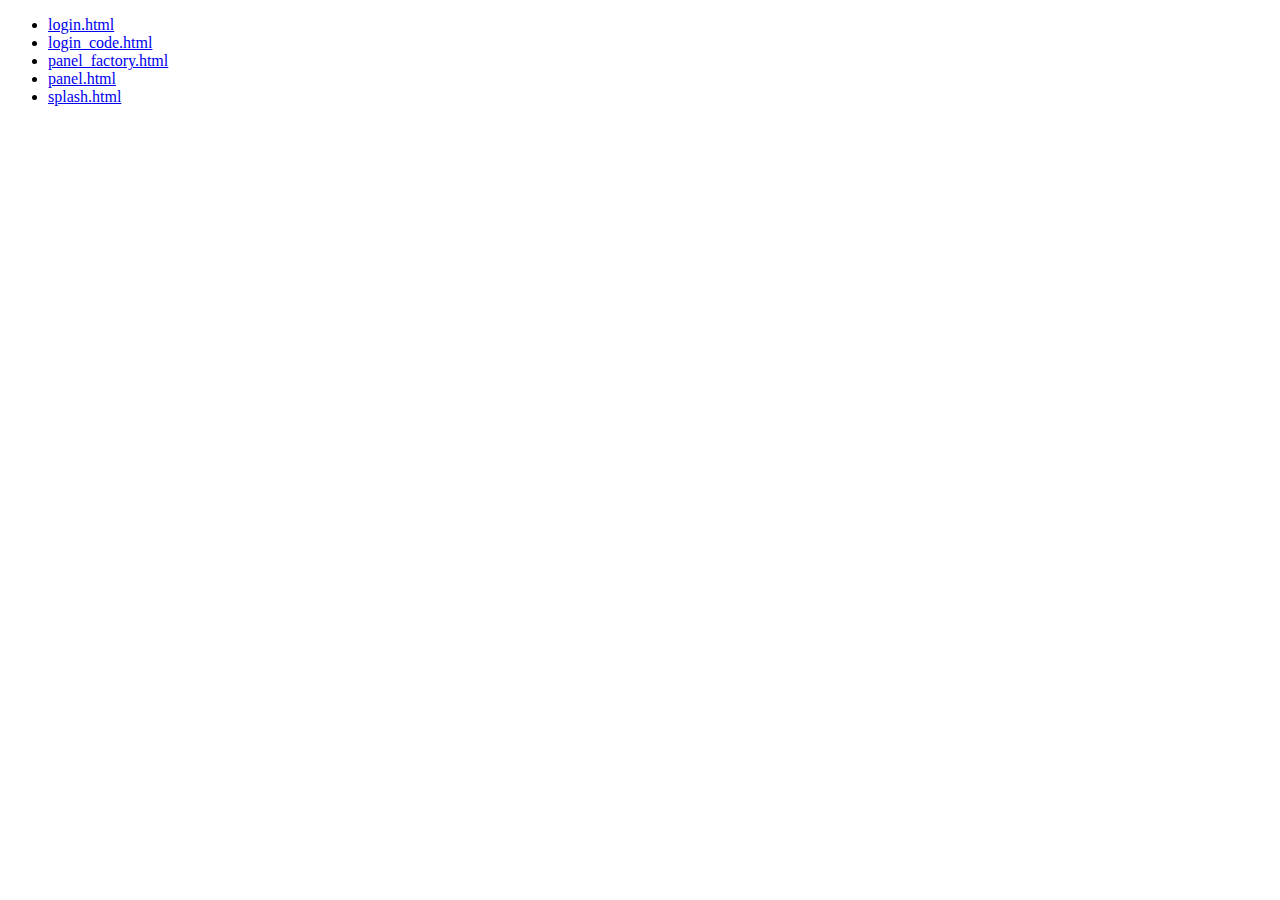
<file: index.html>
<!DOCTYPE html>
<html lang="en">
  <head>
    <meta charset="UTF-8" />
    <meta http-equiv="X-UA-Compatible" content="IE=edge" />
    <meta name="viewport" content="width=device-width, initial-scale=1.0" />
    <title>Document</title>
  </head>
  <body>
    <ul>
      <li><a href="login.html">login.html</a></li>
      <li><a href="login_code.html">login_code.html</a></li>
      <li><a href="panel_factory.html">panel_factory.html</a></li>
      <li><a href="panel.html">panel.html</a></li>
      <li><a href="splash.html">splash.html</a></li>
    </ul>
  </body>
</html>
</file>
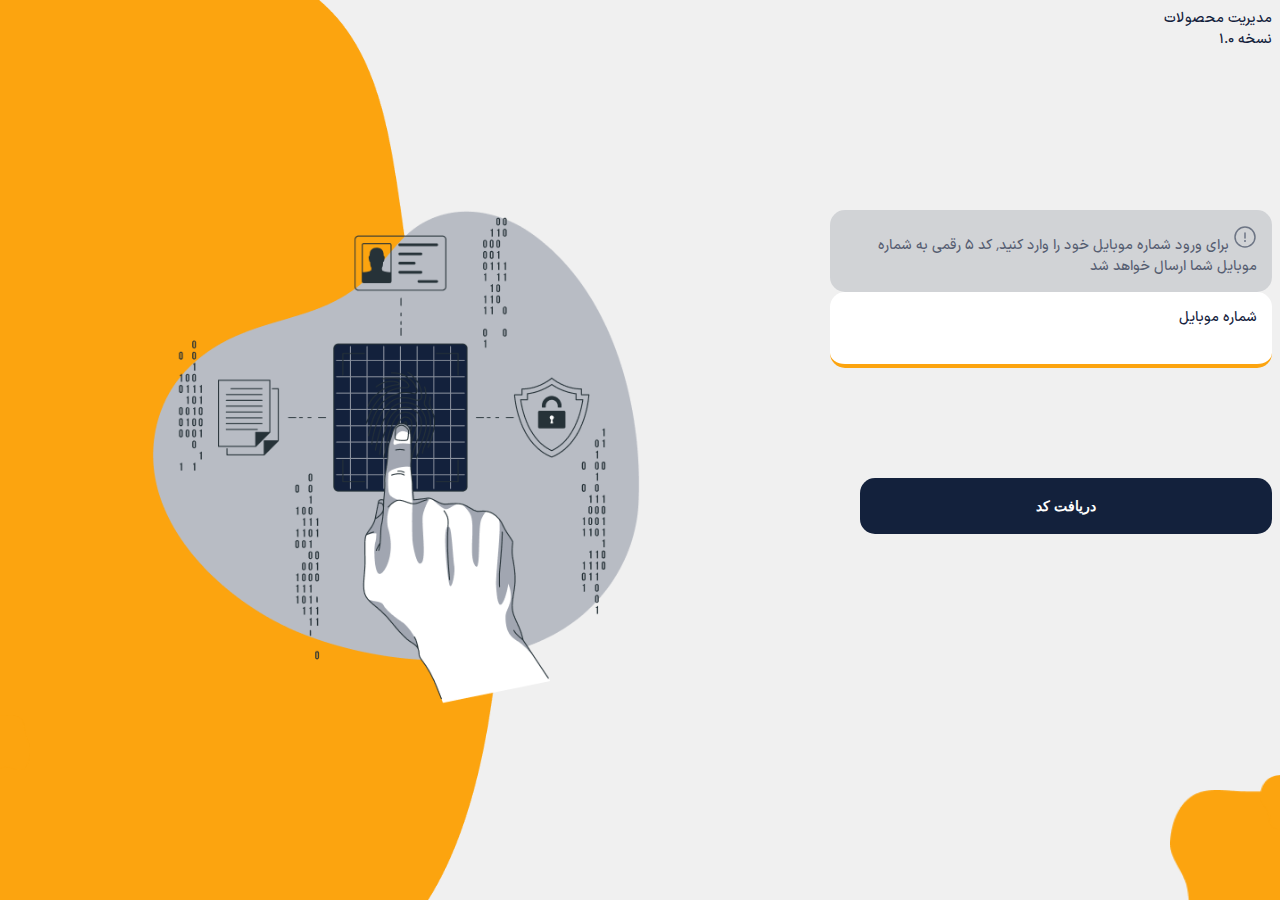
<file: login.html>
<!DOCTYPE html>
<html lang="fa">
  <head>
    <meta charset="UTF-8" />
    <meta http-equiv="X-UA-Compatible" content="IE=edge" />
    <meta name="viewport" content="width=device-width, initial-scale=1.0" />
    <title>Document</title>

    <!-- styles -->
    <link
      href="https://cdn.jsdelivr.net/npm/bootstrap@5.3.0-alpha1/dist/css/bootstrap.min.css"
      rel="stylesheet"
      integrity="sha384-GLhlTQ8iRABdZLl6O3oVMWSktQOp6b7In1Zl3/Jr59b6EGGoI1aFkw7cmDA6j6gD"
      crossorigin="anonymous"
    />
    <link rel="stylesheet" href="./assets/styles/global.css" />
    <link rel="stylesheet" href="./assets/styles/login.css" />
  </head>
  <body>
    <div class="container mt-5">
      <header
        class="d-flex align-items-center justify-content-center justify-content-lg-start opacity-75"
      >
        <div class="ps-4"><a href="#">مدیریت محصولات</a></div>
        <div>نسخه ۱.۰</div>
      </header>
    </div>

    <main>
      <div class="container">
        <div
          class="dark-section mx-auto d-flex align-items-center mx-auto lg-margin-none"
        >
          <img src="./assets/icons/info-circle.svg" class="ms-2" />
          برای ورود شماره موبایل خود را وارد کنید٬ کد ۵ رقمی به شماره موبایل شما
          ارسال خواهد شد
        </div>
        <div
          class="light-section mx-auto mt-3 d-flex align-items-center mx-auto lg-margin-none"
        >
          <label>
            <div>شماره موبایل</div>
            <input
              type="text"
              maxlength="11"
              class="mt-1 opacity-75"
              style="letter-spacing: 2px"
            />
          </label>
        </div>

        <div class="mx-auto lg-margin-none text-center lg-text-right">
          <button class="button btn btn-dark">دریافت کد</button>
        </div>
      </div>
    </main>

    <!-- background images -->
    <div>
      <div class="bg-left d-lg-block d-none"></div>
      <div
        class="bg-left2 d-lg-flex align-items-center justify-content-center d-none"
      >
        <img src="./assets/images/Fingerprint-bro.png" alt="" />
      </div>
      <div class="bg-right d-lg-block d-none"></div>

      <!-- mobile -->
      <div class="bg-right--mobile d-lg-none d-block"></div>
      <div class="bg-left--mobile d-lg-none d-block"></div>
    </div>
  </body>
</html>
</file>
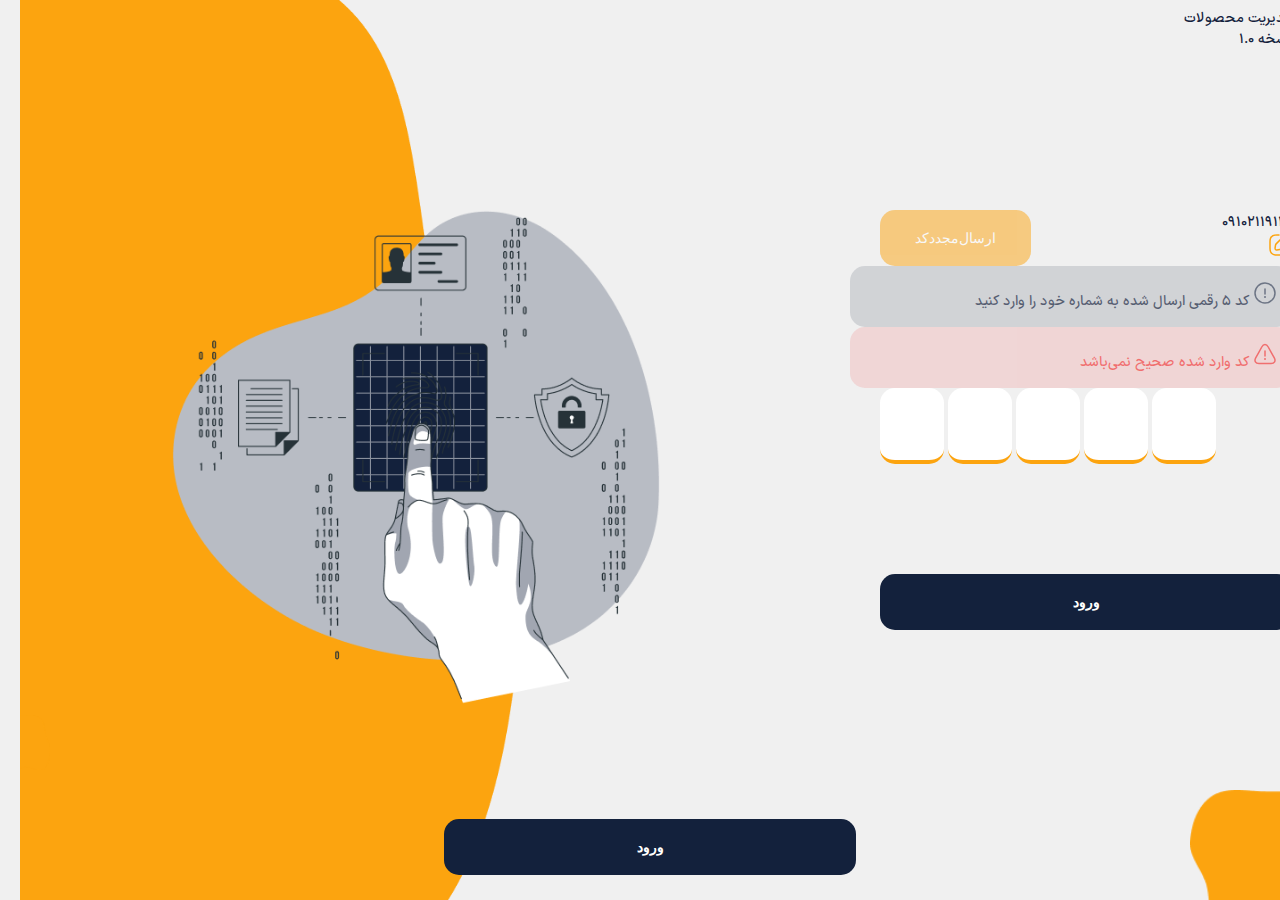
<file: login_code.html>
<!DOCTYPE html>
<html lang="fa">
  <head>
    <meta charset="UTF-8" />
    <meta http-equiv="X-UA-Compatible" content="IE=edge" />
    <meta name="viewport" content="width=device-width, initial-scale=1.0" />
    <title>Document</title>

    <!-- styles -->
    <link
      href="https://cdn.jsdelivr.net/npm/bootstrap@5.3.0-alpha1/dist/css/bootstrap.min.css"
      rel="stylesheet"
      integrity="sha384-GLhlTQ8iRABdZLl6O3oVMWSktQOp6b7In1Zl3/Jr59b6EGGoI1aFkw7cmDA6j6gD"
      crossorigin="anonymous"
    />
    <link rel="stylesheet" href="./assets/styles/global.css" />
    <link rel="stylesheet" href="./assets/styles/login.css" />
  </head>
  <body>
    <div class="container mt-5">
      <header
        class="d-flex align-items-center justify-content-center justify-content-lg-start opacity-75"
      >
        <div class="ps-4"><a href="#">مدیریت محصولات</a></div>
        <div>نسخه ۱.۰</div>
      </header>
    </div>

    <main>
      <div class="container">
        <div
          class="box mx-auto d-flex align-items-center mx-auto lg-margin-none mb-5"
        >
          <div>
            <div class="d-flex align-items-center">
              <div>۰۹۱۰۲۱۱۹۱۱۸</div>
              <div class="me-2 edit">
                <svg
                  xmlns="http://www.w3.org/2000/svg"
                  width="24"
                  height="24"
                  viewBox="0 0 24 24"
                  fill="none"
                >
                  <path
                    d="M15 22.75H9C3.57 22.75 1.25 20.43 1.25 15V9C1.25 3.57 3.57 1.25 9 1.25H11C11.41 1.25 11.75 1.59 11.75 2C11.75 2.41 11.41 2.75 11 2.75H9C4.39 2.75 2.75 4.39 2.75 9V15C2.75 19.61 4.39 21.25 9 21.25H15C19.61 21.25 21.25 19.61 21.25 15V13C21.25 12.59 21.59 12.25 22 12.25C22.41 12.25 22.75 12.59 22.75 13V15C22.75 20.43 20.43 22.75 15 22.75Z"
                    fill="#FCA40F"
                  />
                  <path
                    d="M8.49984 17.6901C7.88984 17.6901 7.32984 17.4701 6.91984 17.0701C6.42984 16.5801 6.21984 15.8701 6.32984 15.1201L6.75984 12.1101C6.83984 11.5301 7.21984 10.7801 7.62984 10.3701L15.5098 2.49006C17.4998 0.500059 19.5198 0.500059 21.5098 2.49006C22.5998 3.58006 23.0898 4.69006 22.9898 5.80006C22.8998 6.70006 22.4198 7.58006 21.5098 8.48006L13.6298 16.3601C13.2198 16.7701 12.4698 17.1501 11.8898 17.2301L8.87984 17.6601C8.74984 17.6901 8.61984 17.6901 8.49984 17.6901ZM16.5698 3.55006L8.68984 11.4301C8.49984 11.6201 8.27984 12.0601 8.23984 12.3201L7.80984 15.3301C7.76984 15.6201 7.82984 15.8601 7.97984 16.0101C8.12984 16.1601 8.36984 16.2201 8.65984 16.1801L11.6698 15.7501C11.9298 15.7101 12.3798 15.4901 12.5598 15.3001L20.4398 7.42006C21.0898 6.77006 21.4298 6.19006 21.4798 5.65006C21.5398 5.00006 21.1998 4.31006 20.4398 3.54006C18.8398 1.94006 17.7398 2.39006 16.5698 3.55006Z"
                    fill="#FCA40F"
                  />
                  <path
                    d="M19.8501 9.83003C19.7801 9.83003 19.7101 9.82003 19.6501 9.80003C17.0201 9.06003 14.9301 6.97003 14.1901 4.34003C14.0801 3.94003 14.3101 3.53003 14.7101 3.41003C15.1101 3.30003 15.5201 3.53003 15.6301 3.93003C16.2301 6.06003 17.9201 7.75003 20.0501 8.35003C20.4501 8.46003 20.6801 8.88003 20.5701 9.28003C20.4801 9.62003 20.1801 9.83003 19.8501 9.83003Z"
                    fill="#FCA40F"
                  />
                </svg>
              </div>
            </div>
            <div
              class="text--orange"
              id="timer"
              style="direction: ltr; text-align: right"
            ></div>
          </div>
          <button
            class="btn btn-warning button--orange"
            id="resetButton"
            disabled
          >
            ارسال‌مجددکد
          </button>
        </div>
        <div
          class="dark-section mx-auto d-flex align-items-center mx-auto lg-margin-none"
        >
          <img src="./assets/icons/info-circle.svg" class="ms-2" />
          کد ۵ رقمی ارسال شده به شماره خود را وارد کنید
        </div>
        <div
          class="warn-section text--red d-none mx-auto d-flex align-items-center mx-auto lg-margin-none"
        >
          <img src="./assets/icons/warn.svg" class="ms-2" />
          کد وارد شده صحیح نمی‌باشد
        </div>
        <div
          class="code-section mx-auto mt-3 d-flex align-items-center justify-content-between mx-auto lg-margin-none"
        >
          <input class="input-code" id="input0" type="text" class="mt-1" />
          <input class="input-code" id="input1" type="text" class="mt-1" />
          <input class="input-code" id="input2" type="text" class="mt-1" />
          <input class="input-code" id="input3" type="text" class="mt-1" />
          <input class="input-code" id="input4" type="text" class="mt-1" />
        </div>

        <div
          class="mx-auto lg-margin-none text-center lg-text-right d-none d-lg-block"
        >
          <button class="button btn btn-dark">ورود</button>
        </div>
        <div class="mobile-submit d-lg-none">
          <button class="button btn btn-dark">ورود</button>
        </div>
      </div>
    </main>

    <!-- background images -->
    <div>
      <div class="bg-left d-lg-block d-none"></div>
      <div class="bg-left2 d-lg-flex d-none">
        <img src="./assets/images/Fingerprint-bro.png" alt="" />
      </div>
      <div class="bg-right d-lg-block d-none"></div>

      <!-- mobile -->
      <div class="bg-right--mobile d-lg-none d-block"></div>
      <div class="bg-left--mobile d-lg-none d-block"></div>
    </div>

    <script src="./assets/js/utils.js"></script>
    <script src="./assets/js/login.js"></script>
  </body>
</html>
</file>
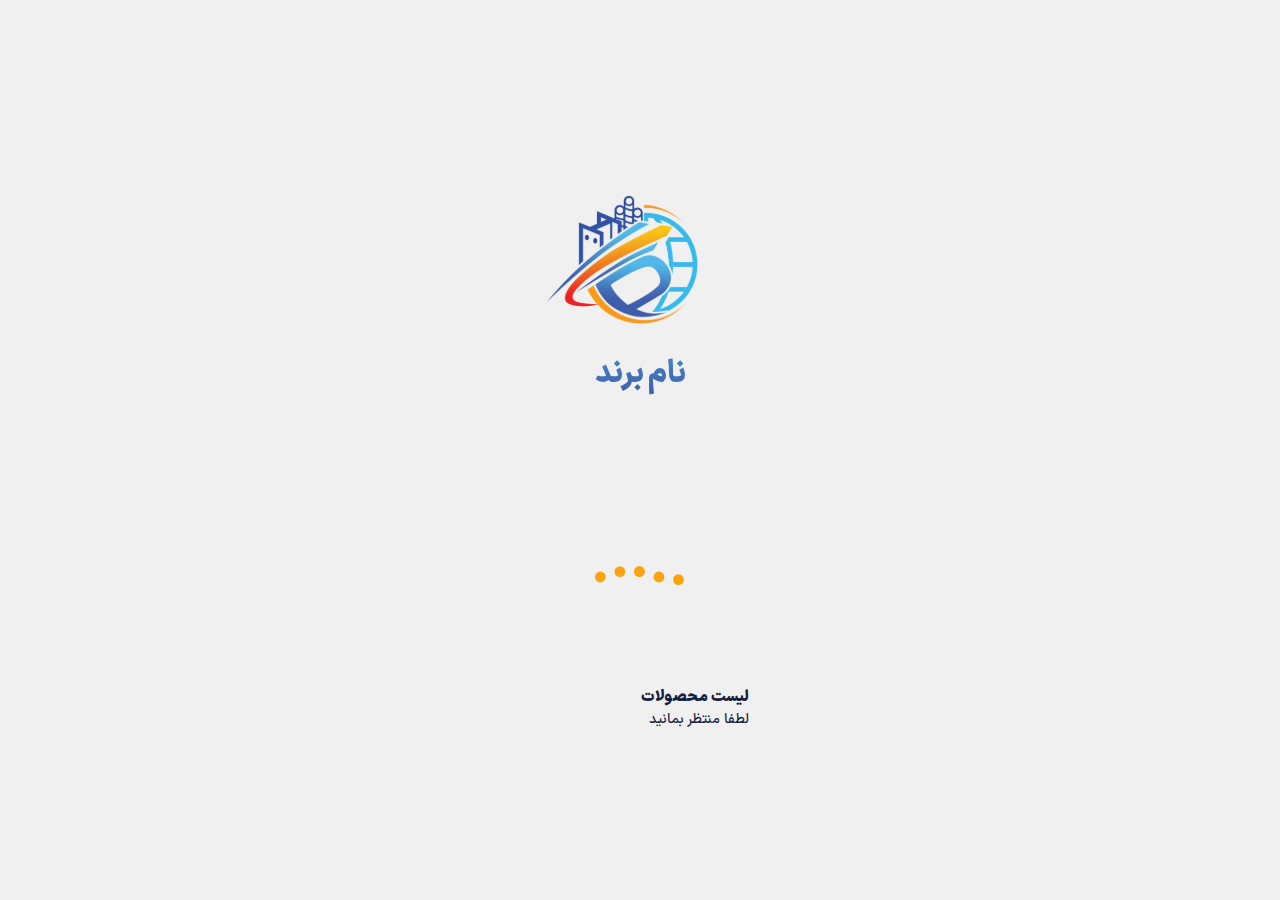
<file: splash.html>
<!DOCTYPE html>
<html lang="en">
  <head>
    <meta charset="UTF-8" />
    <meta http-equiv="X-UA-Compatible" content="IE=edge" />
    <meta name="viewport" content="width=device-width, initial-scale=1.0" />
    <title>Document</title>

    <!-- styles -->
    <link
      href="https://cdn.jsdelivr.net/npm/bootstrap@5.3.0-alpha1/dist/css/bootstrap.min.css"
      rel="stylesheet"
      integrity="sha384-GLhlTQ8iRABdZLl6O3oVMWSktQOp6b7In1Zl3/Jr59b6EGGoI1aFkw7cmDA6j6gD"
      crossorigin="anonymous"
    />
    <link rel="stylesheet" href="./assets/styles/global.css" />
  </head>
  <body>
    <div class="splash">
      <div>
        <div class="fw-bold">
          <img src="assets/images/logo.svg" width="270" alt="" />
          <div class="splash__brandName">نام برند</div>
        </div>
        <div class="text-center">
          <div class="inner" style="width: 217px; height: 217px">
            <svg
              xmlns="http://www.w3.org/2000/svg"
              xmlns:xlink="http://www.w3.org/1999/xlink"
              style="margin: auto; display: block"
              width="217px"
              height="217px"
              viewBox="0 0 100 100"
              preserveAspectRatio="xMidYMid"
            >
              <circle cx="31.5" cy="50" r="2.5" fill="#fca40f">
                <animate
                  attributeName="cy"
                  values="47;51;47"
                  times="0;0.5;1"
                  dur="1s"
                  calcMode="spline"
                  keySplines="0.5 0 0.5 1;0.5 0 0.5 1"
                  begin="0s"
                  repeatCount="indefinite"
                ></animate>
              </circle>
              <circle cx="40.5" cy="52.85316954888546" r="2.5" fill="#fca40f">
                <animate
                  attributeName="cy"
                  values="47;51;47"
                  times="0;0.5;1"
                  dur="1s"
                  calcMode="spline"
                  keySplines="0.5 0 0.5 1;0.5 0 0.5 1"
                  begin="-0.2s"
                  repeatCount="indefinite"
                ></animate>
              </circle>
              <circle cx="49.5" cy="51.76335575687742" r="2.5" fill="#fca40f">
                <animate
                  attributeName="cy"
                  values="47;51;47"
                  times="0;0.5;1"
                  dur="1s"
                  calcMode="spline"
                  keySplines="0.5 0 0.5 1;0.5 0 0.5 1"
                  begin="-0.4s"
                  repeatCount="indefinite"
                ></animate>
              </circle>
              <circle cx="58.5" cy="48.23664424312258" r="2.5" fill="#fca40f">
                <animate
                  attributeName="cy"
                  values="47;51;47"
                  times="0;0.5;1"
                  dur="1s"
                  calcMode="spline"
                  keySplines="0.5 0 0.5 1;0.5 0 0.5 1"
                  begin="-0.6s"
                  repeatCount="indefinite"
                ></animate>
              </circle>
              <circle cx="67.5" cy="47.14683045111454" r="2.5" fill="#fca40f">
                <animate
                  attributeName="cy"
                  values="47;51;47"
                  times="0;0.5;1"
                  dur="1s"
                  calcMode="spline"
                  keySplines="0.5 0 0.5 1;0.5 0 0.5 1"
                  begin="-0.8s"
                  repeatCount="indefinite"
                ></animate>
              </circle>
            </svg>
          </div>
          <div class="fs-11" style="font-weight: 900">لیست محصولات</div>
          <div class="opacity-50">لطفا منتظر بمانید</div>
        </div>
      </div>
    </div>
  </body>
</html>
</file>
<file: assets/styles/global.css>
@font-face {
  font-family: IranSans;
  src: url("../fonts/IRANSansX-Medium.woff");
  font-weight: normal;
}
@font-face {
  font-family: IranSans;
  src: url("../fonts/IRANSansX-Bold.woff");
  font-weight: 700;
}
@font-face {
  font-family: IranSans;
  src: url("../fonts/IRANSansX-Black.woff");
  font-weight: 800;
}

html {
  font-family: IranSans;
  font-size: 14px;
}
body {
  font-family: IranSans;
  font-size: 14px;
  direction: rtl;
  color: #13213c;

  background-color: #f0f0f0;
}

a {
  /* all: unset; */

  color: inherit;
  text-decoration: none;
}
ul {
  padding: 0;
  margin-bottom: 0;
}

input {
  border: none;
  caret-color: #fdbb4b;
}
input:focus {
  /*! background: red; */
  outline: none;
}

button:disabled {
  opacity: 0.5;
  cursor: not-allowed;
}
button {
  border: none;
}
li {
  text-decoration: none;
  list-style: none;
}

.btn {
  font-size: 1rem !important;
}
.custom-input:focus-within {
  border-bottom: #fca40f solid 4px;
  background-color: #fff8ed;
}
.custom-input:focus-within span {
  opacity: 0.8;
}
.custom-input > span {
  font-weight: bold;

  opacity: 0.6;
}
.custom-input input {
  background-color: transparent;
  width: 100%;
  margin-top: 5px !important;
  opacity: 0.8 !important;
  font-weight: normal !important;
  font-size: 0.9rem;
}
.custom-input {
  position: relative;
  font-family: "IranSans" !important;
  transition: 0.4s;
  background: #ffffff;
  border: 1px solid rgba(252, 164, 15, 0.4);
  border-radius: 15px;
  width: 100%;
  padding: 9px;
  display: flex;
  flex-direction: column;
  align-items: start;
}

/* slider */
.slider {
  /* direction: ltr; */
  /* display: flex; */
  overflow: hidden;
}

.slick-list {
  padding-top: 20px;
}
.slick-slide {
  display: flex !important;
  justify-content: center;
}

.slick-next:before {
  transform: rotate(180deg);
}
.slick-prev:before,
.slick-next:before {
  border-radius: 100%;
  opacity: 1 !important;
  content: "";
  width: 35px;
  height: 35px;
  display: inline-block;

  background: url("../icons/leftIcon.svg") no-repeat center;
  background-size: cover;
}
.slick-slider {
  position: initial;
}

.slick-next {
  display: block;
  right: unset;
  bottom: unset;
  left: 80px !important;
  top: 45px !important;
}
.slick-prev {
  display: block;
  bottom: unset;
  right: unset;
  left: 30px !important;
  top: 45px !important;
}
.slick-track {
  display: flex !important;
}

/* sweet alert */
.swal2-popup {
  background: #ffffff !important;
  padding-top: 10px !important;
  border-radius: 30px !important;
  padding-bottom: 55px !important;

  width: 560px !important;
  color: #13213c !important;
  max-width: 90% !important;
  padding-bottom: 75px !important;
}
.swal2-container {
  background: rgba(125, 125, 125, 0.4);
  backdrop-filter: blur(5px);
}
.swal2-confirm {
  border-left: 1px solid #f3f3f3 !important;
}

.swal2-confirm,
.swal2-cancel {
  margin: 0 !important;
  border-top: 1px solid #f3f3f3 !important;

  background: transparent !important;
  color: black !important;
  font-weight: bold !important;
  flex-basis: 50%;

  height: 55px !important;
}
.swal2-confirm:focus,
.swal2-cancel:focus {
  box-shadow: none !important;
}
.bigModal .swal2-actions {
  justify-content: space-around;
}
.bigModal .swal2-actions .swal2-styled {
  margin: 0 !important;
  margin-bottom: 40px !important;
  flex-basis: 45% !important;
  justify-content: space-between;
}
.bigModal .swal2-actions {
  flex-direction: row-reverse !important;
}
.swal2-actions {
  display: flex;
  position: absolute;
  right: 0;
  bottom: 0;
  left: 0;
  width: 100%;
}

.editModal .swal2-confirm {
  background: #f0f0f0 !important;
  border-radius: 15px !important;
  width: 90%;

  color: white !important;
  font-weight: bold !important;
  background-color: #13213c !important;
  margin-bottom: 35px !important;
  flex-basis: 60px !important;
}
.editModal .swal2-cancel {
  background: #f0f0f0 !important;
  width: 90%;
  margin-bottom: 14px !important;
  color: #727272 !important;
  font-size: 0.9rem !important;

  border-radius: 15px !important;
  flex-basis: 60px !important;
}
.editModal {
  height: 518px;
  width: 470px !important;
  max-height: 90vh;
}
.bigModal {
  height: 725px;
  width: 880px !important;
}
.editModal .swal2-actions {
  flex-direction: column-reverse;
}

/* utils */
.w-137 {
  width: 137px !important;
  height: 64px !important;
  padding: 0 !important;
  margin: 0 !important;
}
.-fs-11 * {
  font-size: 0.9rem !important;
}
.fs-11 {
  font-size: 1.1rem;
}
.invalid input,
.invalid {
  color: #f13939 !important;
  border-color: #f13939 !important;
}
.text--orange {
  color: #fca40f;
}
.button {
  background-color: #13213c;
  border-radius: 15px;
  color: white;
  font-weight: bold;
  width: 412px;
  margin-top: 110px;
  padding: 20px;
  max-width: 100%;
}
.text--red {
  color: #f13939;
}
.bg--orange {
  background-color: #fca40f;
}

.button--orange {
  text-align: center;
  padding: 20px 35px;
  background-color: #fca40f;
  border-radius: 15px;
  color: white;
}
.edit {
  cursor: pointer;
}
.edit:hover svg {
  transition: 0.3s;
  stroke: #fab33c;
}
.delete {
  cursor: pointer;
}
.delete:hover svg path {
  transition: 0.3s;
  stroke-width: 2px;
}
@media only screen and (max-width: 700px) {
  .mobile-full {
    width: 100% !important;
  }
  .slick-arrow {
    display: none !important;
  }
  .editModal .swal2-actions {
    flex-direction: row-reverse !important;
    flex-wrap: nowrap;
    gap: 10px;
    padding: 0 15px !important;
  }
  .editModal .swal2-actions button {
    flex-basis: 50% !important;
    margin-bottom: 18px !important;
  }
}
@media only screen and (min-width: 1000px) {
  .lg-margin-none {
    margin-right: unset !important;
    margin-left: unset !important;
  }
  .lg-text-right {
    text-align: right !important;
  }
}

/* radio */
/* The container */
.containerRadio {
  display: block;
  position: relative;
  margin-bottom: 12px;
  cursor: pointer;
  -webkit-user-select: none;
  -moz-user-select: none;
  -ms-user-select: none;
  user-select: none;
  flex-basis: 50%;

  padding-right: 35px !important;
  text-align: right !important;
}

/* Hide the browser's default radio button */
.containerRadio input {
  position: absolute;
  opacity: 0;
  cursor: pointer;
}

/* Create a custom radio button */
.checkmark {
  position: absolute;
  top: 0;
  right: 0;
  height: 28px;
  width: 28px;
  background-color: #eee;
  border-radius: 50%;
}

/* On mouse-over, add a grey background color */
.containerRadio:hover input ~ .checkmark {
  background-color: #ccc;
}

/* When the radio button is checked, add a blue background */
.containerRadio input:checked ~ .checkmark {
  background-color: #f0f0f0;
}

/* Create the indicator (the dot/circle - hidden when not checked) */
.checkmark:after {
  content: "";
  position: absolute;
  display: none;
}

/* Show the indicator (dot/circle) when checked */
.containerRadio input:checked ~ span {
  color: #fca40f;
  transition: 0.3s;
}
.containerRadio input:checked ~ .checkmark:after {
  display: block;
}

/* Style the indicator (dot/circle) */
.containerRadio .checkmark:after {
  top: 9px;
  left: 9px;
  width: 8px;
  height: 8px;
  border-radius: 50%;
  background: white;
  top: 8px;
  left: 8px;
  width: 12px;
  height: 12px;
  border-radius: 50%;
  background: #fca40f;
}

/* custom select  */
/* The container must be positioned relative: */
.custom-select {
  position: relative;
  width: 200px;
  width: 100% !important;
  height: 70px !important;
}

.custom-select select {
  display: none; /*hide original SELECT element: */
}

.select-selected {
  /* background-color: DodgerBlue; */
  width: 100%;
  text-align: right;
  margin-top: 0 !important;
  margin-right: 0 !important;
  padding-right: 0 !important;
}

/* Style the arrow inside the select element: */
.select-selected:after {
  position: absolute;
  content: "";
  width: 20px;
  height: 20px;
  /* height: 0; */
  /* border: 6px solid transparent; */
  /* border-color: #fff transparent transparent transparent; */

  top: 24px;
  left: 10px;
  /* border: 6px solid transparent; */
  /*! border-color: #000 transparent transparent transparent; */
  /* color: black; */
  background: center no-repeat url("../icons/arrowRev.svg");
  background-size: contain;
}

/* Point the arrow upwards when the select box is open (active): */
.parent-select-arrow-active {
  border-bottom: #fca40f solid 4px;
  background: #fff8ed;
}
.select-selected.select-arrow-active:after {
  /* border-color: transparent transparent #fff transparent; */
  /* top: 25px; */
  background: center no-repeat url("../icons/arrow.svg");
}

/* style the items (options), including the selected item: */
.select-items div,
.select-selected {
  color: #989da8;
  padding: 8px 16px;
  /* border: 1px solid transparent; */
  border-color: transparent transparent rgba(0, 0, 0, 0.1) transparent;
  cursor: pointer;
  margin: 10px;
  border-radius: 7.5px !important;
  transition: 0.3s;
}

/* Style items (options): */
.select-items {
  position: absolute;
  background-color: #f0f0f0;
  top: calc(100% + 9px);
  border-radius: 15px;
  left: 0;
  right: 0;
  z-index: 99;
  text-align: right;
}

/* Hide the items when the select box is closed: */
.select-hide {
  display: none;
}

.select-items div:hover,
.same-as-selected {
  background-color: #fca40f;
  color: white !important;
}

.small-label {
  position: absolute;
  left: 25px;
  bottom: 17px;
  font-size: 0.6em;
  opacity: 0.5;
  font-weight: normal !important;
}

/* table */
.customTable thead th {
  padding: 30px !important;
}
.customTable td:first-child {
  padding-right: 30px !important;
}
.customTable td {
  height: 85px !important;
  text-align: center !important;
  position: relative !important;
  z-index: 1 !important;
}
.customTable td:last-child {
  padding-left: 30px !important;
}
.customTable thead {
  background-color: #13213c;
  color: white;
  font-weight: bold;
}
.customTable tbody {
  background-color: white;
  padding: 30px !important;
}
.customTable {
  overflow: hidden;
  border: 1px solid #e8e7e7 !important;
  font-weight: bold;
  border-radius: 30px !important;
  color: #424d63 !important;
}
.customTable th {
  direction: rtl;
  text-align: center !important;
}

.customTable tbody tr:last-child td {
  padding-bottom: 25px;
}
.customTable tbody tr:first-child td {
  padding-top: 55px;
}

.customTable tr {
  position: relative;
}
.customTable tbody tr:last-child:hover::after {
  margin-bottom: 15px !important;
}
.customTable tbody tr:hover::after {
  background: #f0f0f0 content-box !important;
  margin-right: 20px;
  margin-left: 20px;
  border-radius: 25px;
  content: "";
  display: inline-block;
  position: absolute;
  right: 0;
  left: 0;
  bottom: 10px;
  height: 84px;
}

.pageArrow:hover svg path {
  stroke: #fff;
}
.pageArrow:hover {
  background: #13213c;
}
.pageArrow--left {
  transform: rotate(180deg);
  background-image: url("/assets/images/arrow.svg");
}
.pageArrow {
  transition: 0.3s;
  border: 1.5px solid #13213c;
  border-radius: 100%;
  cursor: pointer;
  width: 35px;
  height: 35px;
  display: flex;
  align-items: center;
  justify-content: center;
}
.pageNo,
.paginate_button,
.ellipsis {
  transition: 0.3s;
  cursor: pointer !important;
  border: 2px solid #fca40f !important;
  border-radius: 100% !important;
  width: 50px !important;
  height: 50px !important;
  display: flex !important;
  align-items: center !important;
  justify-content: center !important;
  color: #fca40f !important;
}

.pageNo:hover,
.pageNo.active,
.paginate_button.current,
.paginate_button:hover {
  color: white !important;
  background: #fca40f !important;
}
.paginate_button:hover svg path {
  stroke: white !important;
  /* fill: white !important; */
}
.dataTables_wrapper .dataTables_paginate .paginate_button.current,
.dataTables_wrapper .dataTables_paginate .paginate_button.current:hover {
  color: white !important;
}

.dataTables_paginate {
  display: flex !important;
  justify-content: center !important;
  gap: 20px;
  width: 100%;
  align-items: center;
  margin-top: 40px;
}
.dataTables_paginate > span {
  display: flex !important;
  gap: 10px;
  align-items: center;
}
/* .dataTables_wrapper .dataTables_paginate .paginate_button.disabled, */
.dataTables_wrapper .dataTables_paginate .paginate_button.disabled:hover,
.dataTables_wrapper .dataTables_paginate .paginate_button.disabled:active {
  color: white !important;
}

.paginate_button.previous:hover,
.paginate_button.next:hover {
  background-color: #13213c !important;
  outline: none !important;
}

.paginate_button.next,
.paginate_button.previous {
  width: 35px !important;
  height: 35px !important;

  font-size: 1.5rem;
  padding: 0 !important;
}
.dataTables_length {
  display: none;
}
.tableCard:hover {
  border: 1px solid rgba(252, 164, 15, 0.6);
}
.tableCard {
  transition: 0.3s;
  margin: auto;
  background: #ffffff;
  border-radius: 25px;
  height: 170px;
  width: 327px;
  max-width: 100%;
  padding: 12px;
  border-color: transparent;
  margin-bottom: 18px;
}

a:focus-visible {
  outline: none;
}

.select2-container {
  z-index: 99999999;
  width: 100% !important;
}

.select2-selection {
  border: none !important;
}
.splash > div {
  display: flex;
  flex-direction: column;
  align-items: center;
  justify-content: space-between;

  height: 560px;
  max-height: 90%;
}
.splash {
  width: 100vw;
  height: 100vh;
  display: flex;
  align-items: center;
  justify-content: center;
  background-color: #f0f0f0;
  position: fixed;
  top: 0;
  right: 0;
  bottom: 0;
}

.splash__brandName {
  background: linear-gradient(180deg, #4788c8 0%, #3f5eab 100%);
  -webkit-background-clip: text;
  -webkit-text-fill-color: transparent;
  background-clip: text;

  text-align: center;
  font-weight: 900;
  font-size: 2.2rem;
  margin-top: 15px;
}

.select2-selection__rendered {
  color: #13213c !important;
  opacity: 0.9;
  margin-top: 5px;
  font-size: 0.9rem;
}
.select2-results__option {
  color: #989da8 !important;
  height: 50px !important;
  display: flex;
  align-items: center;
}
.select2-dropdown {
  background: #f0f0f0;
  border-radius: 15px !important;
  overflow: hidden !important;
  padding: 12px;
  border-color: transparent !important;
  margin-top: 20px;
}

.select2-results__option--highlighted {
  background-color: #fca40f !important;
  border-radius: 7.5px !important;
  color: white !important;
  transition: 0.3s;
}
.select2-container--default .select2-results__option--selected {
  background-color: transparent !important;
  color: #989da8 !important;
}

.dataTables_wrapper .dataTables_paginate .paginate_button {
  color: #fca40f !important;
}
.paginate_button.previous,
.paginate_button.next {
  border-color: #13213c !important;
}
</file>
<file: assets/styles/login.css>
main {
  margin-top: 160px;
}
@media only screen and (max-width: 1000px) {
  main {
    margin-top: 70px;
  }
}

.warn-section {
  border-radius: 15px;
  width: 412px;
  padding: 15px;
  background-color: #f0cbcb;
  max-width: 100%;
  opacity: 0.7;
}
.dark-section {
  border-radius: 15px;
  width: 412px;
  padding: 15px;
  background-color: #c4c7cc;
  max-width: 100%;
  opacity: 0.7;
}
.light-section {
  border-radius: 15px;
  width: 412px;
  padding: 15px;
  border-bottom: #fca40f solid 4px;
  background-color: white;
  max-width: 100%;
}
.code-section {
  width: 412px;
  max-width: 100%;
  direction: ltr;
}
.box {
  width: 412px;
  max-width: 100%;
  display: flex;
  justify-content: space-between;
  align-items: center;
}

.mobile-submit {
  position: absolute;
  bottom: 15px;
  right: 0;
  width: 100%;
  padding: 10px;
  text-align: center;
}
.bg-left2 img {
  width: 530px;
  object-fit: contain;
}
.bg-left2 {
  /* background-image: url("../images/Fingerprint-bro.png"); */
  display: flex;
  align-items: center;
  justify-content: center;
  background-position: center center;
  width: 544px;
  height: 100%;
  background-repeat: no-repeat;
  object-fit: contain;
  max-width: 70%;
  position: absolute;
  left: 10%;
  top: 0;
  bottom: 0;
  z-index: -1;
}
.bg-left {
  position: absolute;
  z-index: -1;
  left: 0;
  top: 0;
  bottom: 0;

  width: 500px;
  max-width: 70%;

  background-image: url("../images/Vector.png");
  background-position: center;
  background-repeat: no-repeat;
  background-size: 100% 100%;
}
.bg-right {
  position: absolute;
  z-index: -1;
  right: 0;
  bottom: 0;

  width: 110px;
  height: 110px;

  background-image: url("../images/Vector(1).png");
  background-position: center;
  background-repeat: no-repeat;
  background-size: 100% 100%;
}
.bg-right--mobile {
  position: absolute;
  right: 0;
  bottom: 70px;

  width: 20px;
  height: 55px;
  z-index: -1;

  background-image: url("../images/Vector-mobile2.png");
  background-position: center;
  background-repeat: no-repeat;
  background-size: 100% 100%;
}
.bg-left--mobile {
  position: absolute;
  z-index: -1;
  left: 0;
  bottom: 130px;

  width: 30px;
  height: 55px;

  background-image: url("../images/Vector-mobile.png");
  background-position: center;
  background-repeat: no-repeat;
  background-size: 100% 100%;
}

.input-code {
  width: 60px;
  height: 70px;
  border-bottom: #fca40f solid 4px;
  background-color: white;
  text-align: center;
  border-radius: 15px;
}
/* .container {
    padding-right: 190px;
  }

  @media only screen and (max-width: 1200px) {
    padding-right: 0;
  } */
</file>
